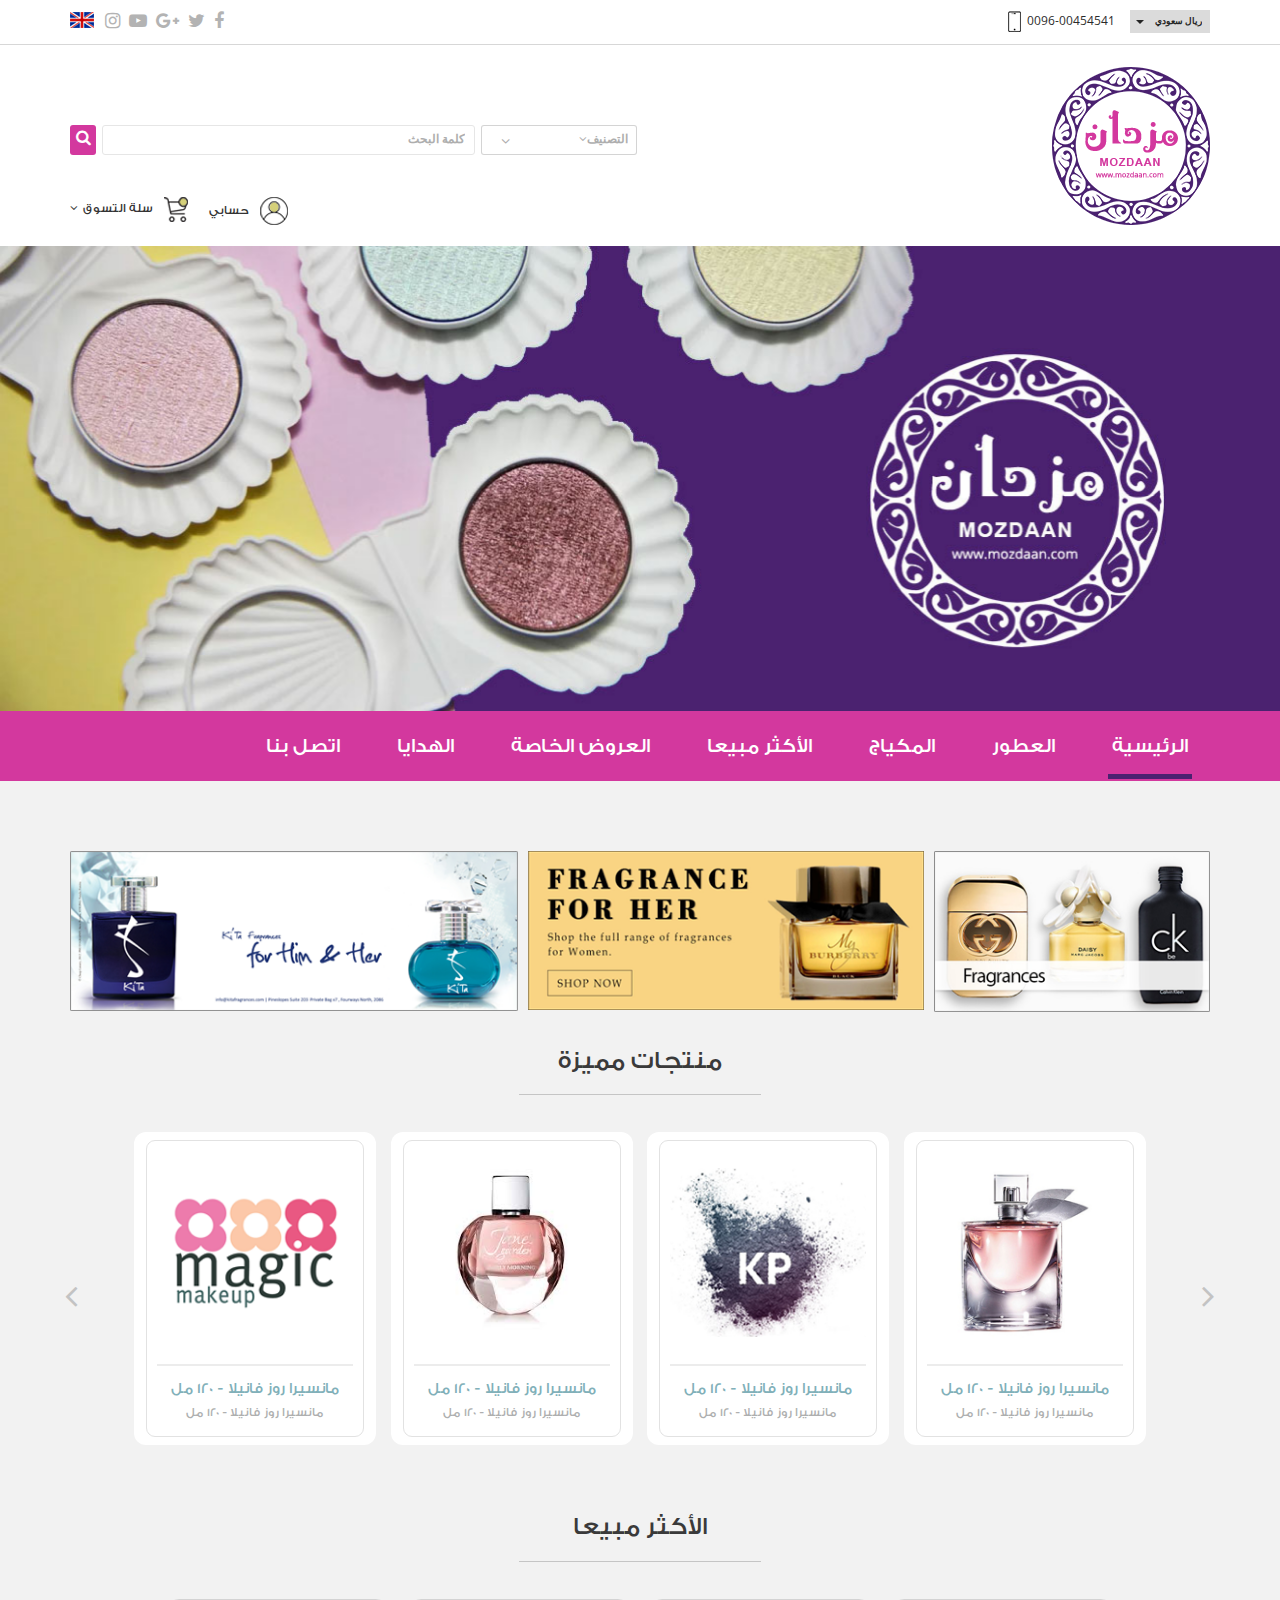
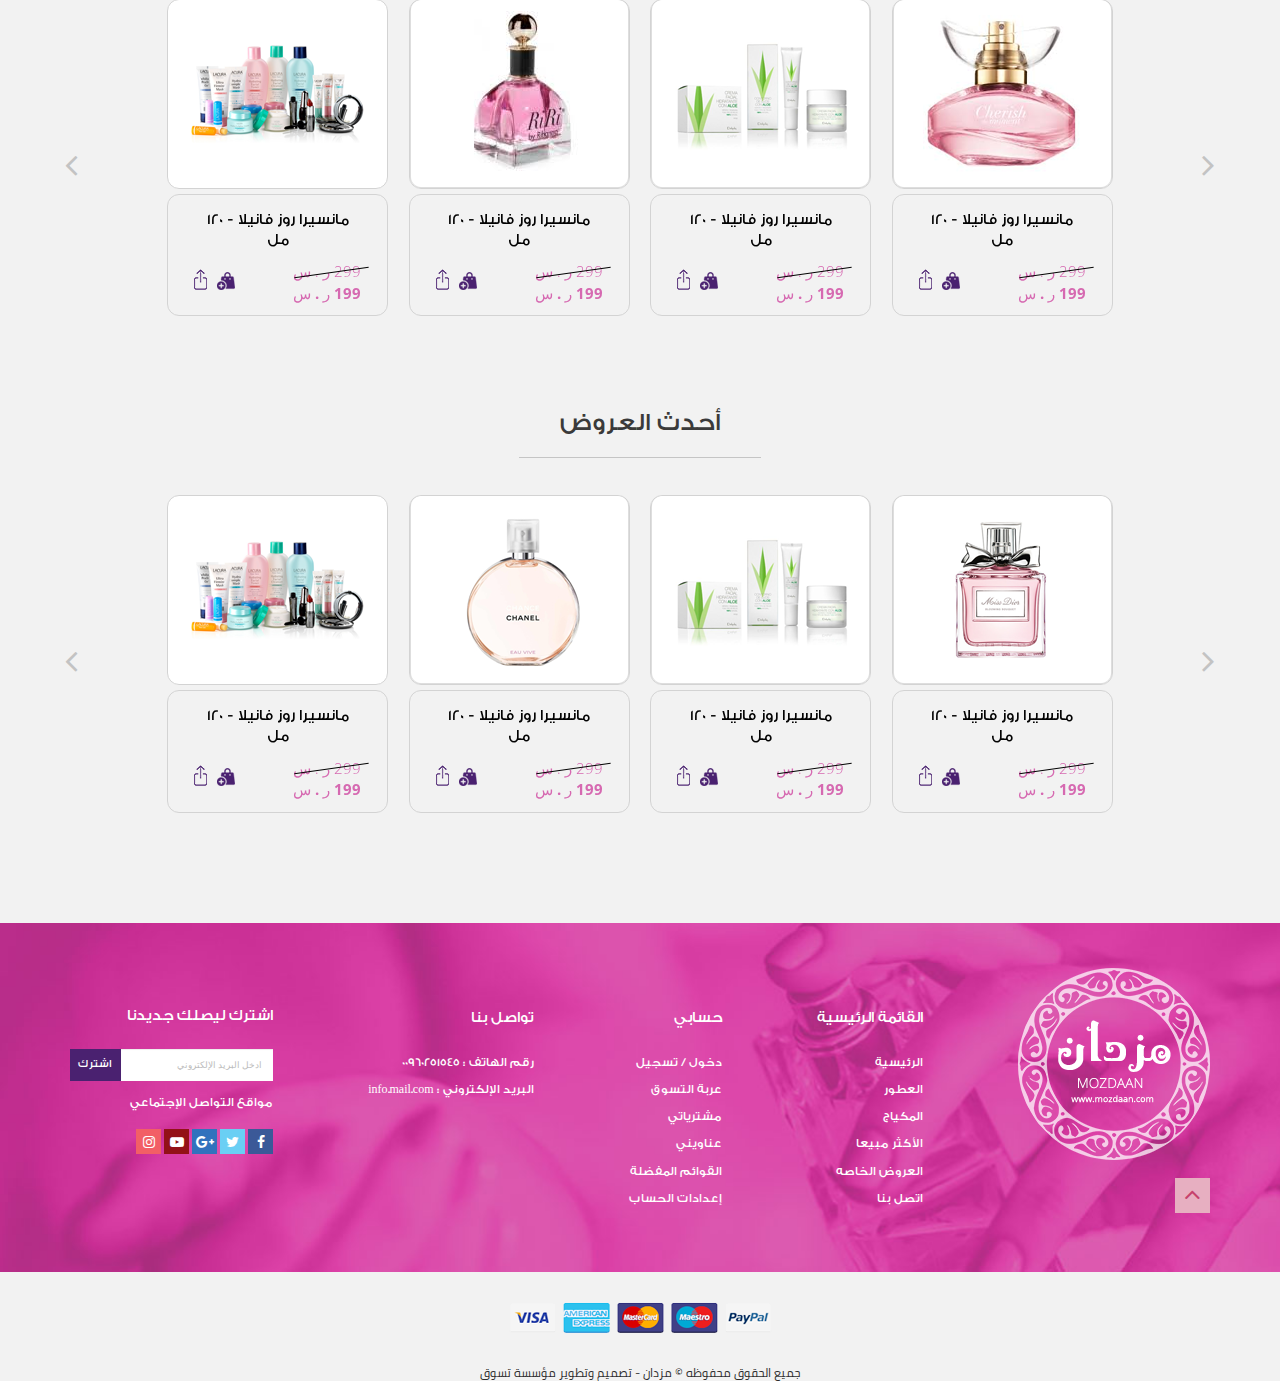
<file: index.html>
<!DOCTYPE html>
<html lang="en">
    <head>
        <meta charset="utf-8">
        <!-- for internet explorere -->
        <meta http-equiv="X-UA-Compatible" content="IE=edge">
        <!--(the most important line) for mobile first -->
        <meta name="viewport" content="width=device-width, initial-scale=1">
    <!-- The above 3 meta tags *must* come first in the head; any other head content must come *after* these tags -->
        <link rel="icon" type="image/png" href="images/favicon.png">
        <title>mozdaan</title>
        <link rel="stylesheet" href="css/bootstrap.css">
        <link rel="stylesheet" href="css/bootstrap-rtl.css">
        <link rel="stylesheet" href="css/bootstrap-select.min.css">
        <link rel="stylesheet" href="css/owl.carousel.min.css">
        <link rel="stylesheet" href="css/font-awesome.min.css">
        <link rel="stylesheet" href="css/style.css">
        <link rel="stylesheet" href="css/style-ar.css">
    <!-- HTML5 shim and Respond.js for IE8 support of HTML5 elements and media queries -->
    <!-- WARNING: Respond.js doesn't work if you view the page via file:// -->
    <!--[if lt IE 9]>-->
      <script src="js/html5shiv.min.js"></script>
      <script src="js/respond.min.js"></script>

    </head>
    <body>
    
    
    <header id="header">
        <div class="top_nav">
            <div class="container">
                <div class="top_bar">
                   <div class="coin_contact">
                        <div class="coins">
                            <select class="selectpicker">
                                 <option selected>ريال سعودي</option>
                                  <option>الدولار</option>
                            </select>
                        </div>
                        <div class="contact">
                            <img src="images/phone_icon.png" alt="phone_icon">0096-00454541
                        </div>
                    </div>
                    <div class="social_lang">
                       <div class="social">
                            <a href="#"><i class="fa fa-facebook" aria-hidden="true"></i></a>
                            <a href="#"><i class="fa fa-twitter" aria-hidden="true"></i></a>
                            <a href="#"><i class="fa fa-google-plus" aria-hidden="true"></i></a>
                            <a href="#"><i class="fa fa-youtube-play" aria-hidden="true"></i></a>
                            <a href="#"><i class="fa fa-instagram" aria-hidden="true"></i></a>
                        </div>
                        <div class="lang">
                            <a class="en" href="index-en.html" data-toggle="tooltip" data-placement="bottom" title="English" ><img src="images/lang-en.png"></a>
                        </div>
                    </div> 
                </div>
            </div>
        </div>
        
        <div class="down_nav">
            <div class="container custom">
                <div class="down_bar">
                    <div class="logo">
                        <a href="#"><img class="img-responsive" src="images/logo.png" alt="logo"></a>
                    </div>
                    <div class="mobile_nav">
                        <div id="mySidenav" class="sidenav">
                            <span href="javascript:void(0)" class="closebtn" onclick="closeNav()">&times;</span>
                            <ul class="list-unstyled">
                                <li><a class="direct" href="#">الرئيسية</a></li>
                                <li><a class="direct" href="#">العطور</a></li>
                                <li><a class="direct" href="#">المكياج</a></li>
                                <li><a class="direct" href="#">الأكثر مبيعا</a></li>
                                <li><a class="direct" href="#">العروض الخاصة</a></li>
                                <li><a class="direct" href="#">الهدايا</a></li>
                                <li><a class="direct" href="#">اتصل بنا</a></li>
                            </ul>
                        </div>
                        <div class="mob_bar">
                            <button class="list" onclick="openNav()">
                                <i class="fa fa-bars"></i><span>القائمة الرئيسية</span> 
                            </button>
                        </div>
                    </div>
                    <div class="search_recomend">
                        <div class="searchbar">
                            <div class="categories">
                                <select class="selectpicker">
                                    <option selected disabled>التصنيف<i class="fa fa-angle-down" aria-hidden="true"></i></option>
                                   <option>قسم 1</option>
                                   <option>قسم 2</option>
                                   <option>قسم 3</option>
                                </select>
                            </div>
                            <div class="searchbox">
                              <input class="searchinput" id="search" placeholder="كلمة البحث" type="search">
                                <button class="search_icon"type="submit"><i class="fa fa-search" aria-hidden="true"></i></button>
                            </div>
                        </div>
                        <div class="recomend">
                            <div class="my_account">
                              <button class="dropdown-toggle" type="button" id="dropdownMenu1" data-toggle="dropdown" aria-haspopup="true" aria-expanded="true">
                               <img src="images/user.png" alt="user">
                                حسابي
                              </button>
                              <ul class="dropdown-menu" aria-labelledby="dropdownMenu1">
                                <li><a href="#">تسجيل الدخول</a></li>
                                <li><a href="#">تسجيل الخروج</a></li>
                              </ul>
                            </div>
                            <div class="cart">
                                 <button class="shopping">
                                     <img src="images/cart.png" alt="cart"> سلة التسوق<i class="fa fa-angle-down" aria-hidden="true"></i>
                                </button>
                            </div>
                        </div>
                    </div>
                </div>
            </div>
        </div>
    </header>
    
   
  <!--slider-->
    <div class="slider">
        <div class="mainslider owl-carousel">
              <div class="slideitem"> <img class="img-responsive" src="images/slider.jpg"></div>
              <div class="slideitem"><img class="img-responsive" src="images/slider.jpg"> </div>
              <div class="slideitem"><img class="img-responsive" src="images/slider.jpg">  </div>
              <div class="slideitem"><img class="img-responsive" src="images/slider.jpg">  </div>
        </div>
    </div>
    <!--end slider-->
    
    <div class="main">
		<div class="container">
			<div class="navigation_bar">
				<ul class="list-unstyled list-inline">
					<li><a href="#" class="active">الرئيسية</a></li>
					<li><a href="#">العطور</a></li>
					<li><a href="#">المكياج</a></li>
					<li><a href="#">الأكثر مبيعا</a></li>
					<li><a href="#">العروض الخاصة</a></li>
					<li><a href="#">الهدايا</a></li>
					<li><a href="#">اتصل بنا</a></li>
				</ul>
			</div>
		</div>
	</div>
	
	
	
	<div class="banners">
		<div class="container">
			<div class="bans">
				<div class="banner">
					<a href="#">
						<img src="images/banner.png" alt="banner" class="img-responsive">
					</a>
				</div>
				<div class="banner">
					<a href="#">
						<img src="images/banner-1.png" alt="banner" class="img-responsive">
					</a>
				</div>
				<div class="banner">
					<a href="#">
						<img src="images/banner-2.png" alt="banner" class="img-responsive">
					</a>
				</div>
			</div>
		</div>
	</div>
	
	
	
	<div class="special">
        <div class="container">
            <div class="heading">
                <h3>منتجات مميزة</h3>
            </div>
            <div class="owl-carousel pro_slider owl-theme">
                <div class="item pros">
                    <div class="pro">
						<div class="photo">
							<img src="images/pro-1.png" alt="product">
						</div>
						<h4 class="name"><a href="#">مانسيرا روز فانيلا - 120 مل</a></h4>
						<h6 class="info">مانسيرا روز فانيلا - 120 مل</h6>
                    </div>
                </div>
                
                <div class="item pros">
                    <div class="pro">
						<div class="photo">
							<img src="images/pro-2.png" alt="product">
						</div>
						<h4 class="name"><a href="#">مانسيرا روز فانيلا - 120 مل</a></h4>
						<h6 class="info">مانسيرا روز فانيلا - 120 مل</h6>
                    </div>
                </div>
                
                <div class="item pros">
                    <div class="pro">
						<div class="photo">
							<img src="images/pro-3.png" alt="product">
						</div>
						<h4 class="name"><a href="#">مانسيرا روز فانيلا - 120 مل</a></h4>
						<h6 class="info">مانسيرا روز فانيلا - 120 مل</h6>
                    </div>
                </div>
                
                <div class="item pros">
                    <div class="pro">
						<div class="photo">
							<img src="images/pro-4.png" alt="product">
						</div>
						<h4 class="name"><a href="#">مانسيرا روز فانيلا - 120 مل</a></h4>
						<h6 class="info">مانسيرا روز فانيلا - 120 مل</h6>
                    </div>
                </div>
                
                <div class="item pros">
                    <div class="pro">
						<div class="photo">
							<img src="images/pro-2.png" alt="product">
						</div>
						<h4 class="name"><a href="#">مانسيرا روز فانيلا - 120 مل</a></h4>
						<h6 class="info">مانسيرا روز فانيلا - 120 مل</h6>
                    </div>
                </div>
                
                <div class="item pros">
                    <div class="pro">
						<div class="photo">
							<img src="images/pro-3.png" alt="product">
						</div>
						<h4 class="name"><a href="#">مانسيرا روز فانيلا - 120 مل</a></h4>
						<h6 class="info">مانسيرا روز فانيلا - 120 مل</h6>
                    </div>
                </div>
                
                <div class="item pros">
                    <div class="pro">
						<div class="photo">
							<img src="images/pro-2.png" alt="product">
						</div>
						<h4 class="name"><a href="#">مانسيرا روز فانيلا - 120 مل</a></h4>
						<h6 class="info">مانسيرا روز فانيلا - 120 مل</h6>
                    </div>
                </div>
                
                <div class="item pros">
                    <div class="pro">
						<div class="photo">
							<img src="images/pro-4.png" alt="product">
						</div>
						<h4 class="name"><a href="#">مانسيرا روز فانيلا - 120 مل</a></h4>
						<h6 class="info">مانسيرا روز فانيلا - 120 مل</h6>
                    </div>
                </div>
            </div>
        </div>
    </div>
    
    
    
    <div class="products">
        <div class="container">
            <div class="heading">
                <h3>الأكثر مبيعا</h3>
            </div>
            <div class="owl-carousel pro_slider owl-theme">
                <div class="item pro">
                    <div class="photo">
                        <img src="images/pro-5.png" alt="product">
                    </div>
                    <div class="info">
                        <h4 class="name"><a href="#">مانسيرا روز فانيلا - 120 مل</a></h4>
                  		<div class="detail">
                  			<div class="price">
                  				<h5 class="past">299 ر . س</h5>
                  				<h5 class="current">199 ر . س</h5>
                  			</div>
                  			<div class="action">
                  				<button class="add"><img src="images/add.png" alt="shopping"></button>
                  				<button class="share"><img src="images/share.png" alt="shopping"></button>
                  			</div>
                  		</div>
                    </div>
                </div>
                
                <div class="item pro">
                    <div class="photo">
                        <img src="images/pro-6.png" alt="product">
                    </div>
                    <div class="info">
                        <h4 class="name"><a href="#">مانسيرا روز فانيلا - 120 مل</a></h4>
                  		<div class="detail">
                  			<div class="price">
                  				<h5 class="past">299 ر . س</h5>
                  				<h5 class="current">199 ر . س</h5>
                  			</div>
                  			<div class="action">
                  				<button class="add"><img src="images/add.png" alt="shopping"></button>
                  				<button class="share"><img src="images/share.png" alt="shopping"></button>
                  			</div>
                  		</div>
                    </div>
                </div>
                
                <div class="item pro">
                    <div class="photo">
                        <img src="images/pro-7.png" alt="product">
                    </div>
                    <div class="info">
                        <h4 class="name"><a href="#">مانسيرا روز فانيلا - 120 مل</a></h4>
                  		<div class="detail">
                  			<div class="price">
                  				<h5 class="past">299 ر . س</h5>
                  				<h5 class="current">199 ر . س</h5>
                  			</div>
                  			<div class="action">
                  				<button class="add"><img src="images/add.png" alt="shopping"></button>
                  				<button class="share"><img src="images/share.png" alt="shopping"></button>
                  			</div>
                  		</div>
                    </div>
                </div>
                
                <div class="item pro">
                    <div class="photo">
                        <img src="images/pro-8.png" alt="product">
                    </div>
                    <div class="info">
                        <h4 class="name"><a href="#">مانسيرا روز فانيلا - 120 مل</a></h4>
                  		<div class="detail">
                  			<div class="price">
                  				<h5 class="past">299 ر . س</h5>
                  				<h5 class="current">199 ر . س</h5>
                  			</div>
                  			<div class="action">
                  				<button class="add"><img src="images/add.png" alt="shopping"></button>
                  				<button class="share"><img src="images/share.png" alt="shopping"></button>
                  			</div>
                  		</div>
                    </div>
                </div>
                
                <div class="item pro">
                    <div class="photo">
                        <img src="images/pro-5.png" alt="product">
                    </div>
                    <div class="info">
                        <h4 class="name"><a href="#">مانسيرا روز فانيلا - 120 مل</a></h4>
                  		<div class="detail">
                  			<div class="price">
                  				<h5 class="past">299 ر . س</h5>
                  				<h5 class="current">199 ر . س</h5>
                  			</div>
                  			<div class="action">
                  				<button class="add"><img src="images/add.png" alt="shopping"></button>
                  				<button class="share"><img src="images/share.png" alt="shopping"></button>
                  			</div>
                  		</div>
                    </div>
                </div>
                
                <div class="item pro">
                    <div class="photo">
                        <img src="images/pro-6.png" alt="product">
                    </div>
                    <div class="info">
                        <h4 class="name"><a href="#">مانسيرا روز فانيلا - 120 مل</a></h4>
                  		<div class="detail">
                  			<div class="price">
                  				<h5 class="past">299 ر . س</h5>
                  				<h5 class="current">199 ر . س</h5>
                  			</div>
                  			<div class="action">
                  				<button class="add"><img src="images/add.png" alt="shopping"></button>
                  				<button class="share"><img src="images/share.png" alt="shopping"></button>
                  			</div>
                  		</div>
                    </div>
                </div>
                
                <div class="item pro">
                    <div class="photo">
                        <img src="images/pro-7.png" alt="product">
                    </div>
                    <div class="info">
                        <h4 class="name"><a href="#">مانسيرا روز فانيلا - 120 مل</a></h4>
                  		<div class="detail">
                  			<div class="price">
                  				<h5 class="past">299 ر . س</h5>
                  				<h5 class="current">199 ر . س</h5>
                  			</div>
                  			<div class="action">
                  				<button class="add"><img src="images/add.png" alt="shopping"></button>
                  				<button class="share"><img src="images/share.png" alt="shopping"></button>
                  			</div>
                  		</div>
                    </div>
                </div>
                
                <div class="item pro">
                    <div class="photo">
                        <img src="images/pro-8.png" alt="product">
                    </div>
                    <div class="info">
                        <h4 class="name"><a href="#">مانسيرا روز فانيلا - 120 مل</a></h4>
                  		<div class="detail">
                  			<div class="price">
                  				<h5 class="past">299 ر . س</h5>
                  				<h5 class="current">199 ر . س</h5>
                  			</div>
                  			<div class="action">
                  				<button class="add"><img src="images/add.png" alt="shopping"></button>
                  				<button class="share"><img src="images/share.png" alt="shopping"></button>
                  			</div>
                  		</div>
                    </div>
                </div>
            </div>
        </div>
    </div>
       
       <div class="products recent">
        <div class="container">
            <div class="heading">
                <h3>أحدث العروض</h3>
            </div>
            <div class="owl-carousel pro_slider owl-theme">
                <div class="item pro">
                    <div class="photo">
                        <img src="images/pro-9.png" alt="product">
                    </div>
                    <div class="info">
                        <h4 class="name"><a href="#">مانسيرا روز فانيلا - 120 مل</a></h4>
                  		<div class="detail">
                  			<div class="price">
                  				<h5 class="past">299 ر . س</h5>
                  				<h5 class="current">199 ر . س</h5>
                  			</div>
                  			<div class="action">
                  				<button class="add"><img src="images/add.png" alt="shopping"></button>
                  				<button class="share"><img src="images/share.png" alt="shopping"></button>
                  			</div>
                  		</div>
                    </div>
                </div>
                
                <div class="item pro">
                    <div class="photo">
                        <img src="images/pro-10.png" alt="product">
                    </div>
                    <div class="info">
                        <h4 class="name"><a href="#">مانسيرا روز فانيلا - 120 مل</a></h4>
                  		<div class="detail">
                  			<div class="price">
                  				<h5 class="past">299 ر . س</h5>
                  				<h5 class="current">199 ر . س</h5>
                  			</div>
                  			<div class="action">
                  				<button class="add"><img src="images/add.png" alt="shopping"></button>
                  				<button class="share"><img src="images/share.png" alt="shopping"></button>
                  			</div>
                  		</div>
                    </div>
                </div>
                
                <div class="item pro">
                    <div class="photo">
                        <img src="images/pro-11.png" alt="product">
                    </div>
                    <div class="info">
                        <h4 class="name"><a href="#">مانسيرا روز فانيلا - 120 مل</a></h4>
                  		<div class="detail">
                  			<div class="price">
                  				<h5 class="past">299 ر . س</h5>
                  				<h5 class="current">199 ر . س</h5>
                  			</div>
                  			<div class="action">
                  				<button class="add"><img src="images/add.png" alt="shopping"></button>
                  				<button class="share"><img src="images/share.png" alt="shopping"></button>
                  			</div>
                  		</div>
                    </div>
                </div>
                
                <div class="item pro">
                    <div class="photo">
                        <img src="images/pro-12.png" alt="product">
                    </div>
                    <div class="info">
                        <h4 class="name"><a href="#">مانسيرا روز فانيلا - 120 مل</a></h4>
                  		<div class="detail">
                  			<div class="price">
                  				<h5 class="past">299 ر . س</h5>
                  				<h5 class="current">199 ر . س</h5>
                  			</div>
                  			<div class="action">
                  				<button class="add"><img src="images/add.png" alt="shopping"></button>
                  				<button class="share"><img src="images/share.png" alt="shopping"></button>
                  			</div>
                  		</div>
                    </div>
                </div>
                
                <div class="item pro">
                    <div class="photo">
                        <img src="images/pro-9.png" alt="product">
                    </div>
                    <div class="info">
                        <h4 class="name"><a href="#">مانسيرا روز فانيلا - 120 مل</a></h4>
                  		<div class="detail">
                  			<div class="price">
                  				<h5 class="past">299 ر . س</h5>
                  				<h5 class="current">199 ر . س</h5>
                  			</div>
                  			<div class="action">
                  				<button class="add"><img src="images/add.png" alt="shopping"></button>
                  				<button class="share"><img src="images/share.png" alt="shopping"></button>
                  			</div>
                  		</div>
                    </div>
                </div>
                
                <div class="item pro">
                    <div class="photo">
                        <img src="images/pro-10.png" alt="product">
                    </div>
                    <div class="info">
                        <h4 class="name"><a href="#">مانسيرا روز فانيلا - 120 مل</a></h4>
                  		<div class="detail">
                  			<div class="price">
                  				<h5 class="past">299 ر . س</h5>
                  				<h5 class="current">199 ر . س</h5>
                  			</div>
                  			<div class="action">
                  				<button class="add"><img src="images/add.png" alt="shopping"></button>
                  				<button class="share"><img src="images/share.png" alt="shopping"></button>
                  			</div>
                  		</div>
                    </div>
                </div>
                
                <div class="item pro">
                    <div class="photo">
                        <img src="images/pro-11.png" alt="product">
                    </div>
                    <div class="info">
                        <h4 class="name"><a href="#">مانسيرا روز فانيلا - 120 مل</a></h4>
                  		<div class="detail">
                  			<div class="price">
                  				<h5 class="past">299 ر . س</h5>
                  				<h5 class="current">199 ر . س</h5>
                  			</div>
                  			<div class="action">
                  				<button class="add"><img src="images/add.png" alt="shopping"></button>
                  				<button class="share"><img src="images/share.png" alt="shopping"></button>
                  			</div>
                  		</div>
                    </div>
                </div>
                
                <div class="item pro">
                    <div class="photo">
                        <img src="images/pro-12.png" alt="product">
                    </div>
                    <div class="info">
                        <h4 class="name"><a href="#">مانسيرا روز فانيلا - 120 مل</a></h4>
                  		<div class="detail">
                  			<div class="price">
                  				<h5 class="past">299 ر . س</h5>
                  				<h5 class="current">199 ر . س</h5>
                  			</div>
                  			<div class="action">
                  				<button class="add"><img src="images/add.png" alt="shopping"></button>
                  				<button class="share"><img src="images/share.png" alt="shopping"></button>
                  			</div>
                  		</div>
                    </div>
                </div>
            </div>
        </div>
    </div>
      
      
      <footer>
      	<div class="footer_nav">
			<div class="container">
				<div class="footer_links">
					<div class="logo_up">
						<div class="logo">
							<a href="#">
								<img class="img-responsive" src="images/footer-logo.png" alt="logo">
							</a>
						</div>
						<a class="up" href="#header"><i class="fa fa-angle-up" aria-hidden="true"></i></a>
					</div>
					<ul class="list-unstyled">
						<li class="title">القائمة الرئيسية</li>
						<li><a href="#">الرئيسية</a></li>
						<li><a href="#">العطور</a></li>
						<li><a href="#">المكياج</a></li>
						<li><a href="#">الأكثر مبيعا</a></li>
						<li><a href="#">العروض الخاصه</a></li>
						<li><a href="#">اتصل بنا</a></li>
					</ul>

					<ul class="list-unstyled">
						<li class="title">حسابي</li>
						<li><a href="#">دخول / تسجيل</a></li>
						<li><a href="#">عربة التسوق</a></li>
						<li><a href="#">مشترياتي</a></li>
						<li><a href="#">عناويني</a></li>
						<li><a href="#">القوائم المفضلة</a></li>
						<li><a href="#">إعدادات الحساب</a></li>
					</ul>


					<ul class="list-unstyled">
						<li class="title">تواصل بنا</li>
						<li>رقم الهاتف : 00960251545</li>
						<li>البريد الإلكتروني : info.mail.com</li>
					</ul>

					<div class="join">
						<h3 class="title">اشترك ليصلك جديدنا</h3>
						<div class="form-group">
							<input type="email" class="form-control" id="exampleInputEmail1" placeholder="ادخل البريد الإلكتروني">
							 <button class="check">اشترك</button>
						</div>
						<div class="social">
							<h4>مواقع التواصل الإجتماعي</h4>
							<a href="#" class="face">
								<i class="fa fa-facebook" aria-hidden="true"></i>
							</a>
							<a href="#" class="twt">
								<i class="fa fa-twitter" aria-hidden="true"></i>
							</a>
							<a href="#" class="gog">
								<i class="fa fa-google-plus" aria-hidden="true"></i>
							</a>
							<a href="#" class="you">
								<i class="fa fa-youtube-play" aria-hidden="true"></i>
							</a>
							<a href="#" class="inst">
								<i class="fa fa-instagram" aria-hidden="true"></i>
							</a>
						</div>
					</div>
				</div>
			</div>
      	</div>
      	<div class="pay_copy">
      		<div class="container">
      			<div class="payment">
      				<a href="#"><img src="images/payment.png" alt="payment" class="img-responsive"></a>
      			</div>
      			<div class="copyright">
					جميع الحقوق محفوظه &copy; مزدان  - تصميم وتطوير<a href="#"> مؤسسة تسوق </a> 
				</div>
      		</div>
      	</div>
      </footer>
       
       
        <script src="js/jquery-1.12.0.min.js"></script>
        <script src="js/bootstrap.min.js"></script>
        <script src="js/owl.carousel.min.js"></script>
        <script src="js/bootstrap-select.min.js"></script>
        <script src="js/plug.js"></script>
    </body>
</html>
</file>
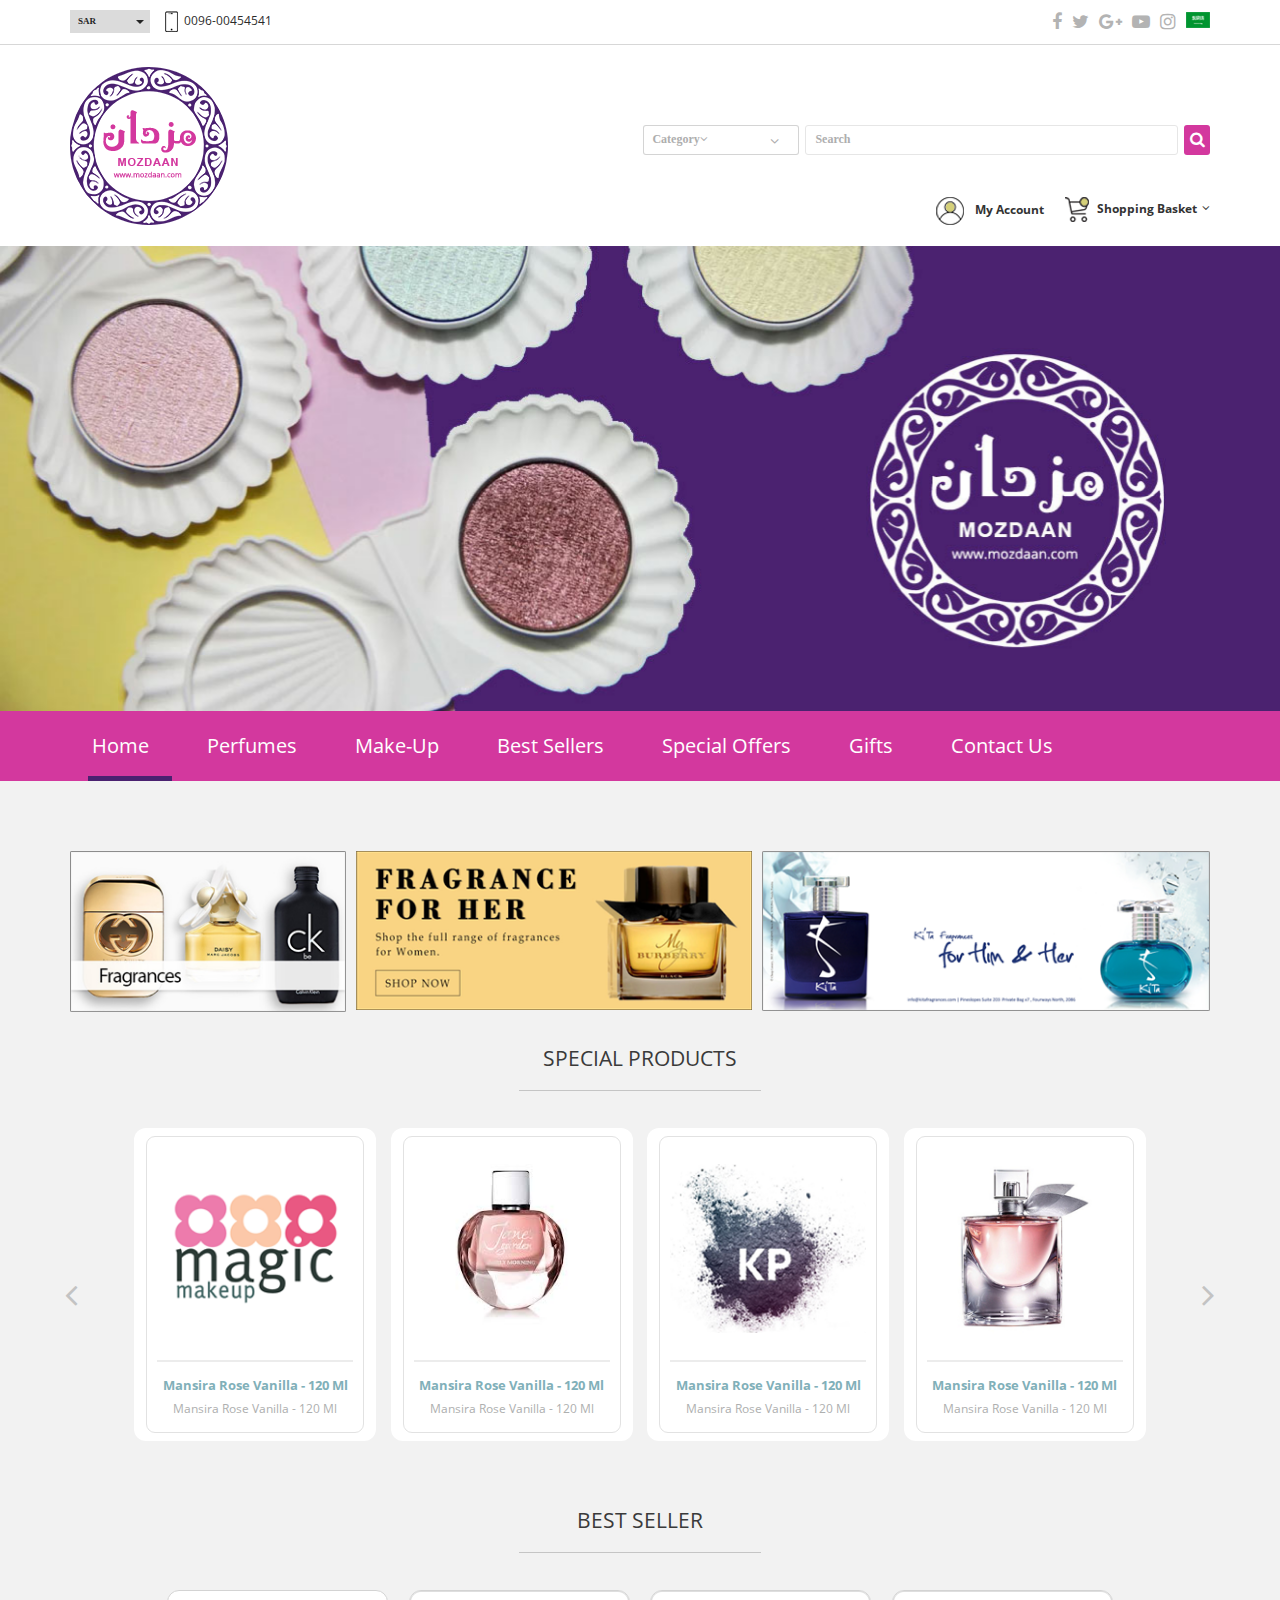
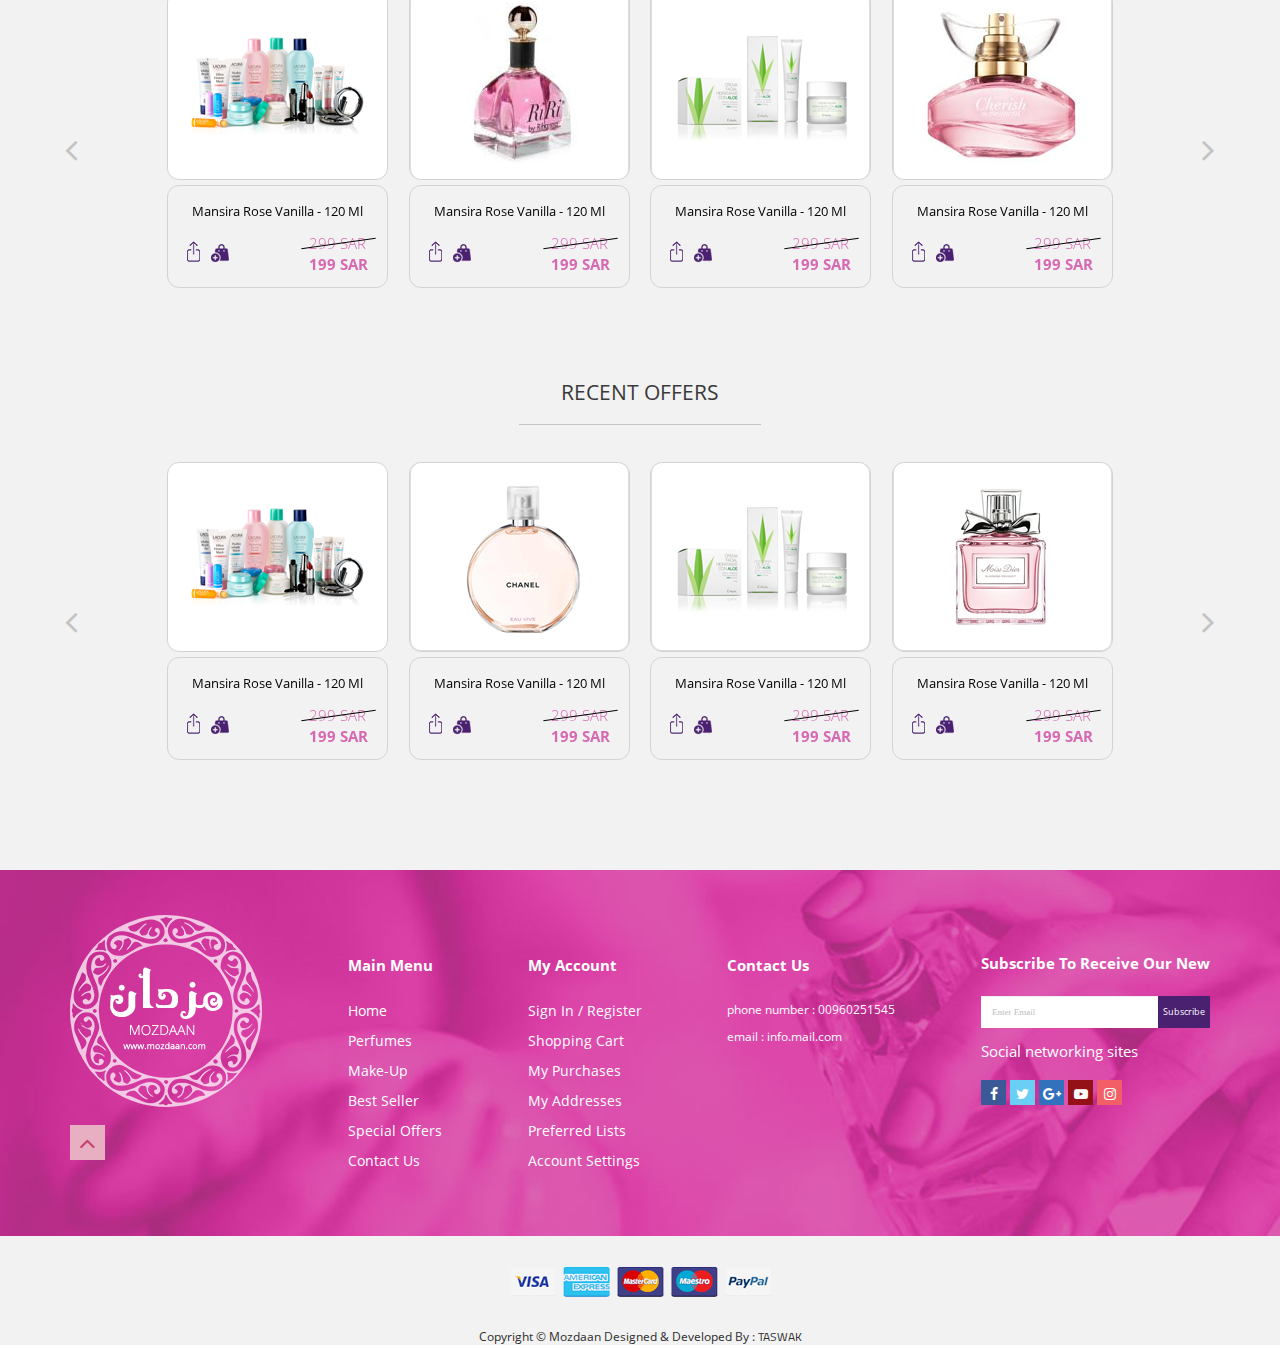
<file: index-en.html>
<!DOCTYPE html>
<html lang="en">
    <head>
        <meta charset="utf-8">
        <!-- for internet explorere -->
        <meta http-equiv="X-UA-Compatible" content="IE=edge">
        <!--(the most important line) for mobile first -->
        <meta name="viewport" content="width=device-width, initial-scale=1">
    <!-- The above 3 meta tags *must* come first in the head; any other head content must come *after* these tags -->
        <link rel="icon" type="image/png" href="images/favicon.png">
        <title>mozdaan</title>
        <link rel="stylesheet" href="css/bootstrap.css">
        <link rel="stylesheet" href="css/bootstrap-select.min.css">
        <link rel="stylesheet" href="css/owl.carousel.min.css">
        <link rel="stylesheet" href="css/font-awesome.min.css">
        <link rel="stylesheet" href="css/style.css">
        <link rel="stylesheet" href="css/style-en.css">
    <!-- HTML5 shim and Respond.js for IE8 support of HTML5 elements and media queries -->
    <!-- WARNING: Respond.js doesn't work if you view the page via file:// -->
    <!--[if lt IE 9]>-->
      <script src="js/html5shiv.min.js"></script>
      <script src="js/respond.min.js"></script>

    </head>
    <body>
    
    
    <header id="header">
        <div class="top_nav">
            <div class="container">
                <div class="top_bar">
                   <div class="coin_contact">
                        <div class="coins">
                            <select class="selectpicker">
                                 <option selected>SAR</option>
                                  <option>Dollar</option>
                            </select>
                        </div>
                        <div class="contact">
                            <img src="images/phone_icon.png" alt="phone_icon">0096-00454541
                        </div>
                    </div>
                    <div class="social_lang">
                       <div class="social">
                            <a href="#"><i class="fa fa-facebook" aria-hidden="true"></i></a>
                            <a href="#"><i class="fa fa-twitter" aria-hidden="true"></i></a>
                            <a href="#"><i class="fa fa-google-plus" aria-hidden="true"></i></a>
                            <a href="#"><i class="fa fa-youtube-play" aria-hidden="true"></i></a>
                            <a href="#"><i class="fa fa-instagram" aria-hidden="true"></i></a>
                        </div>
                        <div class="lang">
                            <a class="ar" href="index.html" data-toggle="tooltip" data-placement="bottom" title="عربي"><img src="images/lang-ar.png"></a>
                        </div>
                    </div> 
                </div>
            </div>
        </div>
        
        <div class="down_nav">
            <div class="container custom">
                <div class="down_bar">
                    <div class="logo">
                        <a href="#"><img class="img-responsive" src="images/logo.png" alt="logo"></a>
                    </div>
                    <div class="mobile_nav">
                        <div id="mySidenav" class="sidenav">
                            <span href="javascript:void(0)" class="closebtn" onclick="closeNav()">&times;</span>
                            <ul class="list-unstyled">
                                <li><a class="direct" href="#">home</a></li>
                                <li><a class="direct" href="#">Perfumes</a></li>
                                <li><a class="direct" href="#">Make-up</a></li>
                                <li><a class="direct" href="#">Best Sellers</a></li>
                                <li><a class="direct" href="#">special offers</a></li>
                                <li><a class="direct" href="#">gifts</a></li>
                                <li><a class="direct" href="#">contact us</a></li>
                            </ul>
                        </div>
                        <div class="mob_bar">
                            <button class="list" onclick="openNav()">
                                <i class="fa fa-bars"></i><span>main menu</span> 
                            </button>
                        </div>
                    </div>
                    <div class="search_recomend">
                        <div class="searchbar">
                            <div class="categories">
                                <select class="selectpicker">
                                    <option selected disabled>Category<i class="fa fa-angle-down" aria-hidden="true"></i></option>
                                   <option>Category 1</option>
                                   <option>Category 2</option>
                                   <option>Category 3</option>
                                </select>
                            </div>
                            <div class="searchbox">
                              <input class="searchinput" id="search" placeholder="search" type="search">
                                <button class="search_icon"type="submit"><i class="fa fa-search" aria-hidden="true"></i></button>
                            </div>
                        </div>
                        <div class="recomend">
                            <div class="my_account">
                              <button class="dropdown-toggle" type="button" id="dropdownMenu1" data-toggle="dropdown" aria-haspopup="true" aria-expanded="true">
                               <img src="images/user.png" alt="user">
                                my account
                              </button>
                              <ul class="dropdown-menu" aria-labelledby="dropdownMenu1">
                                <li><a href="#">log in</a></li>
                                <li><a href="#">log out</a></li>
                              </ul>
                            </div>
                            <div class="cart">
                                 <button class="shopping">
                                     <img src="images/cart.png" alt="cart">shopping basket<i class="fa fa-angle-down" aria-hidden="true"></i>
                                </button>
                            </div>
                        </div>
                    </div>
                </div>
            </div>
        </div>
    </header>
    
   
  <!--slider-->
    <div class="slider">
        <div class="mainslider owl-carousel">
              <div class="slideitem"> <img class="img-responsive" src="images/slider.jpg"></div>
              <div class="slideitem"><img class="img-responsive" src="images/slider.jpg"> </div>
              <div class="slideitem"><img class="img-responsive" src="images/slider.jpg">  </div>
              <div class="slideitem"><img class="img-responsive" src="images/slider.jpg">  </div>
        </div>
    </div>
    <!--end slider-->
    
    <div class="main">
		<div class="container">
			<div class="navigation_bar">
				<ul class="list-unstyled list-inline">
					<li><a href="#" class="active">home</a></li>
					<li><a href="#">perfumes</a></li>
					<li><a href="#">make-up</a></li>
					<li><a href="#">Best Sellers</a></li>
					<li><a href="#">special offers</a></li>
					<li><a href="#">gifts</a></li>
					<li><a href="#">contact us</a></li>
				</ul>
			</div>
		</div>
	</div>
	
	
	
	<div class="banners">
		<div class="container">
			<div class="bans">
				<div class="banner">
					<a href="#">
						<img src="images/banner.png" alt="banner" class="img-responsive">
					</a>
				</div>
				<div class="banner">
					<a href="#">
						<img src="images/banner-1.png" alt="banner" class="img-responsive">
					</a>
				</div>
				<div class="banner">
					<a href="#">
						<img src="images/banner-2.png" alt="banner" class="img-responsive">
					</a>
				</div>
			</div>
		</div>
	</div>
	
	
	
	<div class="special">
        <div class="container">
            <div class="heading">
                <h3>special products</h3>
            </div>
            <div class="owl-carousel pro_slider owl-theme">
                <div class="item pros">
                    <div class="pro">
						<div class="photo">
							<img src="images/pro-1.png" alt="product">
						</div>
						<h4 class="name"><a href="#">Mansira Rose Vanilla - 120 ml</a></h4>
						<h6 class="info">Mansira Rose Vanilla - 120 ml</h6>
                    </div>
                </div>
                
                <div class="item pros">
                    <div class="pro">
						<div class="photo">
							<img src="images/pro-2.png" alt="product">
						</div>
						<h4 class="name"><a href="#">Mansira Rose Vanilla - 120 ml</a></h4>
						<h6 class="info">Mansira Rose Vanilla - 120 ml</h6>
                    </div>
                </div>
                
                <div class="item pros">
                    <div class="pro">
						<div class="photo">
							<img src="images/pro-3.png" alt="product">
						</div>
						<h4 class="name"><a href="#">Mansira Rose Vanilla - 120 ml</a></h4>
						<h6 class="info">Mansira Rose Vanilla - 120 ml</h6>
                    </div>
                </div>
                
                <div class="item pros">
                    <div class="pro">
						<div class="photo">
							<img src="images/pro-4.png" alt="product">
						</div>
						<h4 class="name"><a href="#">Mansira Rose Vanilla - 120 ml</a></h4>
						<h6 class="info">Mansira Rose Vanilla - 120 ml</h6>
                    </div>
                </div>
                
                <div class="item pros">
                    <div class="pro">
						<div class="photo">
							<img src="images/pro-2.png" alt="product">
						</div>
						<h4 class="name"><a href="#">Mansira Rose Vanilla - 120 ml</a></h4>
						<h6 class="info">Mansira Rose Vanilla - 120 ml</h6>
                    </div>
                </div>
                
                <div class="item pros">
                    <div class="pro">
						<div class="photo">
							<img src="images/pro-3.png" alt="product">
						</div>
						<h4 class="name"><a href="#">Mansira Rose Vanilla - 120 ml</a></h4>
						<h6 class="info">Mansira Rose Vanilla - 120 ml</h6>
                    </div>
                </div>
                
                <div class="item pros">
                    <div class="pro">
						<div class="photo">
							<img src="images/pro-2.png" alt="product">
						</div>
						<h4 class="name"><a href="#">Mansira Rose Vanilla - 120 ml</a></h4>
						<h6 class="info">Mansira Rose Vanilla - 120 ml</h6>
                    </div>
                </div>
                
                <div class="item pros">
                    <div class="pro">
						<div class="photo">
							<img src="images/pro-4.png" alt="product">
						</div>
						<h4 class="name"><a href="#">Mansira Rose Vanilla - 120 ml</a></h4>
						<h6 class="info">Mansira Rose Vanilla - 120 ml</h6>
                    </div>
                </div>
            </div>
        </div>
    </div>
    
    
    
    <div class="products">
        <div class="container">
            <div class="heading">
                <h3>best seller</h3>
            </div>
            <div class="owl-carousel pro_slider owl-theme">
                <div class="item pro">
                    <div class="photo">
                        <img src="images/pro-5.png" alt="product">
                    </div>
                    <div class="info">
                        <h4 class="name"><a href="#">Mansira Rose Vanilla - 120 ml</a></h4>
                  		<div class="detail">
                  			<div class="price">
                  				<h5 class="past">299 SAR</h5>
                  				<h5 class="current">199 SAR</h5>
                  			</div>
                  			<div class="action">
                  				<button class="add"><img src="images/add.png" alt="shopping"></button>
                  				<button class="share"><img src="images/share.png" alt="shopping"></button>
                  			</div>
                  		</div>
                    </div>
                </div>
                
                <div class="item pro">
                    <div class="photo">
                        <img src="images/pro-6.png" alt="product">
                    </div>
                    <div class="info">
                        <h4 class="name"><a href="#">Mansira Rose Vanilla - 120 ml</a></h4>
                  		<div class="detail">
                  			<div class="price">
                  				<h5 class="past">299 SAR</h5>
                  				<h5 class="current">199 SAR</h5>
                  			</div>
                  			<div class="action">
                  				<button class="add"><img src="images/add.png" alt="shopping"></button>
                  				<button class="share"><img src="images/share.png" alt="shopping"></button>
                  			</div>
                  		</div>
                    </div>
                </div>
                
                <div class="item pro">
                    <div class="photo">
                        <img src="images/pro-7.png" alt="product">
                    </div>
                    <div class="info">
                        <h4 class="name"><a href="#">Mansira Rose Vanilla - 120 ml</a></h4>
                  		<div class="detail">
                  			<div class="price">
                  				<h5 class="past">299 SAR</h5>
                  				<h5 class="current">199 SAR</h5>
                  			</div>
                  			<div class="action">
                  				<button class="add"><img src="images/add.png" alt="shopping"></button>
                  				<button class="share"><img src="images/share.png" alt="shopping"></button>
                  			</div>
                  		</div>
                    </div>
                </div>
                
                <div class="item pro">
                    <div class="photo">
                        <img src="images/pro-8.png" alt="product">
                    </div>
                    <div class="info">
                        <h4 class="name"><a href="#">Mansira Rose Vanilla - 120 ml</a></h4>
                  		<div class="detail">
                  			<div class="price">
                  				<h5 class="past">299 SAR</h5>
                  				<h5 class="current">199 SAR</h5>
                  			</div>
                  			<div class="action">
                  				<button class="add"><img src="images/add.png" alt="shopping"></button>
                  				<button class="share"><img src="images/share.png" alt="shopping"></button>
                  			</div>
                  		</div>
                    </div>
                </div>
                
                <div class="item pro">
                    <div class="photo">
                        <img src="images/pro-5.png" alt="product">
                    </div>
                    <div class="info">
                        <h4 class="name"><a href="#">Mansira Rose Vanilla - 120 ml</a></h4>
                  		<div class="detail">
                  			<div class="price">
                  				<h5 class="past">299 SAR</h5>
                  				<h5 class="current">199 SAR</h5>
                  			</div>
                  			<div class="action">
                  				<button class="add"><img src="images/add.png" alt="shopping"></button>
                  				<button class="share"><img src="images/share.png" alt="shopping"></button>
                  			</div>
                  		</div>
                    </div>
                </div>
                
                <div class="item pro">
                    <div class="photo">
                        <img src="images/pro-6.png" alt="product">
                    </div>
                    <div class="info">
                        <h4 class="name"><a href="#">Mansira Rose Vanilla - 120 ml</a></h4>
                  		<div class="detail">
                  			<div class="price">
                  				<h5 class="past">299 SAR</h5>
                  				<h5 class="current">199 SAR</h5>
                  			</div>
                  			<div class="action">
                  				<button class="add"><img src="images/add.png" alt="shopping"></button>
                  				<button class="share"><img src="images/share.png" alt="shopping"></button>
                  			</div>
                  		</div>
                    </div>
                </div>
                
                <div class="item pro">
                    <div class="photo">
                        <img src="images/pro-7.png" alt="product">
                    </div>
                    <div class="info">
                        <h4 class="name"><a href="#">Mansira Rose Vanilla - 120 ml</a></h4>
                  		<div class="detail">
                  			<div class="price">
                  				<h5 class="past">299 SAR</h5>
                  				<h5 class="current">199 SAR</h5>
                  			</div>
                  			<div class="action">
                  				<button class="add"><img src="images/add.png" alt="shopping"></button>
                  				<button class="share"><img src="images/share.png" alt="shopping"></button>
                  			</div>
                  		</div>
                    </div>
                </div>
                
                <div class="item pro">
                    <div class="photo">
                        <img src="images/pro-8.png" alt="product">
                    </div>
                    <div class="info">
                        <h4 class="name"><a href="#">Mansira Rose Vanilla - 120 ml</a></h4>
                  		<div class="detail">
                  			<div class="price">
                  				<h5 class="past">299 SAR</h5>
                  				<h5 class="current">199 SAR</h5>
                  			</div>
                  			<div class="action">
                  				<button class="add"><img src="images/add.png" alt="shopping"></button>
                  				<button class="share"><img src="images/share.png" alt="shopping"></button>
                  			</div>
                  		</div>
                    </div>
                </div>
            </div>
        </div>
    </div>
       
       <div class="products recent">
        <div class="container">
            <div class="heading">
                <h3>Recent offers</h3>
            </div>
            <div class="owl-carousel pro_slider owl-theme">
                <div class="item pro">
                    <div class="photo">
                        <img src="images/pro-9.png" alt="product">
                    </div>
                    <div class="info">
                        <h4 class="name"><a href="#">Mansira Rose Vanilla - 120 ml</a></h4>
                  		<div class="detail">
                  			<div class="price">
                  				<h5 class="past">299 SAR</h5>
                  				<h5 class="current">199 SAR</h5>
                  			</div>
                  			<div class="action">
                  				<button class="add"><img src="images/add.png" alt="shopping"></button>
                  				<button class="share"><img src="images/share.png" alt="shopping"></button>
                  			</div>
                  		</div>
                    </div>
                </div>
                
                <div class="item pro">
                    <div class="photo">
                        <img src="images/pro-10.png" alt="product">
                    </div>
                    <div class="info">
                        <h4 class="name"><a href="#">Mansira Rose Vanilla - 120 ml</a></h4>
                  		<div class="detail">
                  			<div class="price">
                  				<h5 class="past">299 SAR</h5>
                  				<h5 class="current">199 SAR</h5>
                  			</div>
                  			<div class="action">
                  				<button class="add"><img src="images/add.png" alt="shopping"></button>
                  				<button class="share"><img src="images/share.png" alt="shopping"></button>
                  			</div>
                  		</div>
                    </div>
                </div>
                
                <div class="item pro">
                    <div class="photo">
                        <img src="images/pro-11.png" alt="product">
                    </div>
                    <div class="info">
                        <h4 class="name"><a href="#">Mansira Rose Vanilla - 120 ml</a></h4>
                  		<div class="detail">
                  			<div class="price">
                  				<h5 class="past">299 SAR</h5>
                  				<h5 class="current">199 SAR</h5>
                  			</div>
                  			<div class="action">
                  				<button class="add"><img src="images/add.png" alt="shopping"></button>
                  				<button class="share"><img src="images/share.png" alt="shopping"></button>
                  			</div>
                  		</div>
                    </div>
                </div>
                
                <div class="item pro">
                    <div class="photo">
                        <img src="images/pro-12.png" alt="product">
                    </div>
                    <div class="info">
                        <h4 class="name"><a href="#">Mansira Rose Vanilla - 120 ml</a></h4>
                  		<div class="detail">
                  			<div class="price">
                  				<h5 class="past">299 SAR</h5>
                  				<h5 class="current">199 SAR</h5>
                  			</div>
                  			<div class="action">
                  				<button class="add"><img src="images/add.png" alt="shopping"></button>
                  				<button class="share"><img src="images/share.png" alt="shopping"></button>
                  			</div>
                  		</div>
                    </div>
                </div>
                
                <div class="item pro">
                    <div class="photo">
                        <img src="images/pro-9.png" alt="product">
                    </div>
                    <div class="info">
                        <h4 class="name"><a href="#">Mansira Rose Vanilla - 120 ml</a></h4>
                  		<div class="detail">
                  			<div class="price">
                  				<h5 class="past">299 SAR</h5>
                  				<h5 class="current">199 SAR</h5>
                  			</div>
                  			<div class="action">
                  				<button class="add"><img src="images/add.png" alt="shopping"></button>
                  				<button class="share"><img src="images/share.png" alt="shopping"></button>
                  			</div>
                  		</div>
                    </div>
                </div>
                
                <div class="item pro">
                    <div class="photo">
                        <img src="images/pro-10.png" alt="product">
                    </div>
                    <div class="info">
                        <h4 class="name"><a href="#">Mansira Rose Vanilla - 120 ml</a></h4>
                  		<div class="detail">
                  			<div class="price">
                  				<h5 class="past">299 SAR</h5>
                  				<h5 class="current">199 SAR</h5>
                  			</div>
                  			<div class="action">
                  				<button class="add"><img src="images/add.png" alt="shopping"></button>
                  				<button class="share"><img src="images/share.png" alt="shopping"></button>
                  			</div>
                  		</div>
                    </div>
                </div>
                
                <div class="item pro">
                    <div class="photo">
                        <img src="images/pro-11.png" alt="product">
                    </div>
                    <div class="info">
                        <h4 class="name"><a href="#">Mansira Rose Vanilla - 120 ml</a></h4>
                  		<div class="detail">
                  			<div class="price">
                  				<h5 class="past">299 SAR</h5>
                  				<h5 class="current">199 SAR</h5>
                  			</div>
                  			<div class="action">
                  				<button class="add"><img src="images/add.png" alt="shopping"></button>
                  				<button class="share"><img src="images/share.png" alt="shopping"></button>
                  			</div>
                  		</div>
                    </div>
                </div>
                
                <div class="item pro">
                    <div class="photo">
                        <img src="images/pro-12.png" alt="product">
                    </div>
                    <div class="info">
                        <h4 class="name"><a href="#">Mansira Rose Vanilla - 120 ml</a></h4>
                  		<div class="detail">
                  			<div class="price">
                  				<h5 class="past">299 SAR</h5>
                  				<h5 class="current">199 SAR</h5>
                  			</div>
                  			<div class="action">
                  				<button class="add"><img src="images/add.png" alt="shopping"></button>
                  				<button class="share"><img src="images/share.png" alt="shopping"></button>
                  			</div>
                  		</div>
                    </div>
                </div>
            </div>
        </div>
    </div>
      
      
      <footer>
      	<div class="footer_nav">
			<div class="container">
				<div class="footer_links">
					<div class="logo_up">
						<div class="logo">
							<a href="#">
								<img class="img-responsive" src="images/footer-logo.png" alt="logo">
							</a>
						</div>
						<a class="up" href="#header"><i class="fa fa-angle-up" aria-hidden="true"></i></a>
					</div>
					<ul class="list-unstyled">
						<li class="title">main menu</li>
						<li><a href="#">home</a></li>
						<li><a href="#">perfumes</a></li>
						<li><a href="#">make-up</a></li>
						<li><a href="#">best seller</a></li>
						<li><a href="#">special offers</a></li>
						<li><a href="#">contact us</a></li>
					</ul>

					<ul class="list-unstyled">
						<li class="title">my account</li>
						<li><a href="#">Sign in / register</a></li>
						<li><a href="#">Shopping cart</a></li>
						<li><a href="#">My purchases</a></li>
						<li><a href="#">My addresses</a></li>
						<li><a href="#">Preferred Lists</a></li>
						<li><a href="#">Account settings</a></li>
					</ul>


					<ul class="list-unstyled">
						<li class="title">Contact Us</li>
						<li>phone number : 00960251545</li>
						<li>email : info.mail.com</li>
					</ul>

					<div class="join">
						<h3 class="title">Subscribe to receive our new</h3>
						<div class="form-group">
							<input type="email" class="form-control" id="exampleInputEmail1" placeholder="enter email">
							 <button class="check">Subscribe</button>
						</div>
						<div class="social">
							<h4>Social networking sites</h4>
							<a href="#" class="face">
								<i class="fa fa-facebook" aria-hidden="true"></i>
							</a>
							<a href="#" class="twt">
								<i class="fa fa-twitter" aria-hidden="true"></i>
							</a>
							<a href="#" class="gog">
								<i class="fa fa-google-plus" aria-hidden="true"></i>
							</a>
							<a href="#" class="you">
								<i class="fa fa-youtube-play" aria-hidden="true"></i>
							</a>
							<a href="#" class="inst">
								<i class="fa fa-instagram" aria-hidden="true"></i>
							</a>
						</div>
					</div>
				</div>
			</div>
      	</div>
      	<div class="pay_copy">
      		<div class="container">
      			<div class="payment">
      				<a href="#"><img src="images/payment.png" alt="payment" class="img-responsive"></a>
      			</div>
      			<div class="copyright">
					Copyright &copy; mozdaan  Designed & Developed by : <a href="#">TASWAK</a>
				</div>
      		</div>
      	</div>
      </footer>
       
       
        <script src="js/jquery-1.12.0.min.js"></script>
        <script src="js/bootstrap.min.js"></script>
        <script src="js/owl.carousel.min.js"></script>
        <script src="js/bootstrap-select.min.js"></script>
        <script src="js/plug.js"></script>
    </body>
</html>
</file>
<file: css/style.css>
@font-face {
    font-family: 'Cairo-Regular';
    src: url('../fonts/Cairo-Regular.eot');
    src: url('../fonts/Cairo-Regular.eot?#iefix') format('embedded-opentype'),
        url('../fonts/Cairo-Regular.woff2') format('woff2'),
        url('../fonts/Cairo-Regular.woff') format('woff'),
        url('../fonts/Cairo-Regular.ttf') format('truetype');
}

@font-face {
    font-family: 'GESSTwoMedium-Medium';
    src: url('../fonts/GESSTwoMedium-Medium.eot');
    src: url('../fonts/GESSTwoMedium-Medium.eot?#iefix') format('embedded-opentype'),
        url('../fonts/GESSTwoMedium-Medium.woff2') format('woff2'),
        url('../fonts/GESSTwoMedium-Medium.woff') format('woff'),
        url('../fonts/GESSTwoMedium-Medium.ttf') format('truetype');
}

@font-face {
    font-family: 'GESSTwoLight-Light';
    src: url('../fonts/GESSTwoLight-Light.eot');
    src: url('../fonts/GESSTwoLight-Light.eot?#iefix') format('embedded-opentype'),
        url('../fonts/GESSTwoLight-Light.woff2') format('woff2'),
        url('../fonts/GESSTwoLight-Light.woff') format('woff'),
        url('../fonts/GESSTwoLight-Light.ttf') format('truetype');
}
@font-face {
    font-family: 'GESSTwoBold-Bold';
    src: url('../fonts/GESSTwoBold-Bold.eot');
    src: url('../fonts/GESSTwoBold-Bold.eot?#iefix') format('embedded-opentype'),
        url('../fonts/GESSTwoBold-Bold.woff2') format('woff2'),
        url('../fonts/GESSTwoBold-Bold.woff') format('woff'),
        url('../fonts/GESSTwoBold-Bold.ttf') format('truetype');
}

@font-face {
    font-family: 'OpenSans';
    src: url('../fonts/OpenSans.eot');
    src: url('../fonts/OpenSans.eot?#iefix') format('embedded-opentype'),
        url('../fonts/OpenSans.woff2') format('woff2'),
        url('../fonts/OpenSans.woff') format('woff'),
        url('../fonts/OpenSans.ttf') format('truetype');
}

@font-face {
    font-family: 'OpenSans-Light';
    src: url('../fonts/OpenSans-Light.eot');
    src: url('../fonts/OpenSans-Light.eot?#iefix') format('embedded-opentype'),
        url('../fonts/OpenSans-Light.woff2') format('woff2'),
        url('../fonts/OpenSans-Light.woff') format('woff'),
        url('../fonts/OpenSans-Light.ttf') format('truetype');
}
@font-face {
    font-family: 'OpenSans-Bold';
    src: url('../fonts/OpenSans-Bold.eot');
    src: url('../fonts/OpenSans-Bold.eot?#iefix') format('embedded-opentype'),
        url('../fonts/OpenSans-Bold.woff2') format('woff2'),
        url('../fonts/OpenSans-Bold.woff') format('woff'),
        url('../fonts/OpenSans-Bold.ttf') format('truetype');
}
body
{
    font-family: 'GESSTwoMedium-Medium';
}
::-webkit-scrollbar {
    width: 10px;
    height: 0;
  }
  ::-webkit-scrollbar-track {
    background: #fff; 
    border-radius: 0px;
  }
  ::-webkit-scrollbar-track-piece{
    background: transparent;
  }
  ::-webkit-scrollbar-thumb {
    background-color: #d3389e;
    border: 2px solid transparent;
    background-clip: padding-box;
    border-radius: 20px;
  }
.scroll_mob
{
    overflow: hidden;
}
a:focus,button:focus,input:focus,a:hover
{
    outline: none;
    text-decoration: none;
}
.tooltip  > .tooltip-inner {
    font-size: 12px;
    font-family: 'Cairo-Regular';
    text-transform: capitalize;
}
header 
{
    margin-bottom: 21px;
}
header .mobile_nav
{
    display: none;
}
header .mobile_nav .sidenav {
    height: 100%;
    width: 0;
    position: fixed;
    z-index: 10;
    top: 0;
    background-color: #d3389e;
    overflow-x: hidden;
    transition: 0.5s ease;
    padding-top: 50px;
}

header .mobile_nav .sidenav .direct {
    text-decoration: none;
    margin: 10px 20px;
    font-size: 16px;
    color: #ffffff;
    transition: 0.5s ease;
    text-transform: capitalize;
    line-height: 38px;
    text-transform: capitalize;
}
header .mobile_nav .mob_bar
{
    background-color: #d3389e;
    padding: 15px;
}
header .mobile_nav .list
{
    color: #ffffff;
    background-color: transparent;
    border: 0;
    cursor: pointer;
    padding: 0;
    text-transform: uppercase;
    font-size: 16px;
}
header .mobile_nav .list > span
{
    position: relative;
    bottom: 2px;
    font-family: 'GESSTwoBold-Bold';
}
header .mobile_nav .list > .fa
{
    font-size: 24px;
}
header .mobile_nav .sidenav .closebtn {
    position: absolute;
    color: #ffffff;
    top: 10px;
    font-size: 38px;
    cursor: pointer;
}
header .top_bar
{
    display: flex;
    justify-content: space-between;
    align-items: center;
    margin: 9px 0;
}
header .top_nav
{
    border-bottom: 1px solid #d7d7d7;
    margin-bottom: 22px;
}
header .coin_contact
{
    display: flex;
    align-items: center;
}
.coins .bootstrap-select:not([class*=col-]):not([class*=form-control]):not(.input-group-btn)
{
    width: 80px;
}
.bootstrap-select.btn-group .dropdown-menu li a span.text
{
	font-size: 12px;
}
.coins .bootstrap-select>.dropdown-toggle
{
    padding: 5px 8px;
    border-radius: 0;
    border: 0;
    background-color: #dbdbdb;
	font-size: 9px;
	color: #242424;
	font-family: 'Tahoma';
	font-weight: bold;
}
.bootstrap-select .dropdown-toggle:focus,.btn-default:active,.btn-default:active, .btn-default.active, .open > .dropdown-toggle.btn-default,.btn-default:active,.btn-default:hover,.open > .dropdown-toggle.btn-default:hover
{
    outline: none !important;
    box-shadow: none;
    border-color: rgba(15,14,15,0.18)
}
.coins .dropdown-menu > li > a
{
    padding: 5px 20px;
    margin: 2px 0;
}
.coins .dropdown-menu > li > a:focus
{
    outline: none;
}
.coins .dropdown-menu
{
    border: 1px solid #dbdbdb;
    border-radius: 0;
}
.coins .bootstrap-select.btn-group .dropdown-menu
{
	min-width: 108px;
	margin-top: 5px;
}
header .contact
{
    font-size: 12px;
    color: #2a2a2a;
    font-family: 'OpenSans';
}
header .social_lang
{
    display: flex;
    justify-content: center;
}
header .social > a
{
    font-size: 18px;
    color: #b3b3b3;
    margin: 0 3px;
    transition: 0.5s ease;
}
header .social > a:hover
{
    color: #d3389e;
}
header .down_bar
{
    display: flex;
    justify-content: space-between;
    align-items: flex-end;
}
header .search_recomend
{
    width: 49.7%;
}
header .searchbar
{
    display: flex;
    align-items: center;
}
.categories .bootstrap-select:not([class*=col-]):not([class*=form-control]):not(.input-group-btn)
{
    width: 156px;
}
.categories .bootstrap-select>.dropdown-toggle
{
    border-color: rgba(15,14,15,0.18);
    padding: 0 8px;
    border-radius: 3px;
	color: #aeaeae;
	position: relative;
	font-family: 'Tahoma';
	font-weight: bold;
	font-size: 12px;
	height: 30px;
}
.categories .bootstrap-select>.dropdown-toggle:hover,.categories .open > .dropdown-toggle.btn-default,.categories .bootstrap-select>.dropdown-toggle:focus
{
	background-color: transparent;
	color: #aeaeae;
}
.categories .bootstrap-select>.dropdown-toggle:after
{
    content: "\f107";
	font: normal normal normal 14px/1 FontAwesome;
    position: absolute;
	top: 8px;
}
header .searchbox
{
    width: 100%;
    display: flex;
}
header .searchbox .searchinput
{
    font-size: 12px;
    border-radius: 3px;
    font-family: 'Tahoma';
	font-weight: bold;
    -webkit-text-fill-color: #aeaeae !important;
    text-transform: capitalize;
    min-height: 30px;
    border: 1px solid #e6e6e6;
    width: 100%;
    background-color: transparent;
    padding: 0 9px;
    margin: 0 6px;
}
header .search_icon
{
    background-color: #d3389e;
    font-size: 16px;
    min-width: 26px;
    height: 30px;
    color: #ffffff;
    border: 0;
    border-radius: 3px;
    padding: 0;
    transition: 0.5s ease;
}
header .search_icon:hover
{
    background-color: #f107a1;
}
header .recomend
{
    display: flex;
    justify-content: flex-end;
    margin-top: 42px;
}
header .recomend .my_account > button
{
    background-color: transparent;
    border: 0;
    padding: 0;
	transition: 0.5s ease;
	text-transform: capitalize;
	font-size: 12px;
}
header .recomend .my_account > button:hover
{
	color: #d3389e
}
header .recomend .shopping
{
    background-color: transparent;
    border: 0;
    padding: 0;
	transition: 0.5s ease;
	text-transform: capitalize;
	font-size: 12px;
}
header .recomend .shopping:hover
{
	color: #d3389e
}
header .recomend .my_account .dropdown-menu
{
    border: 0;
    border-radius: 0;
    min-width: 145px;
    margin-top: 10px;
    top: auto;
}
header .my_account .dropdown-menu > li
{
    margin-top: 10px;
    margin-bottom: 10px;
}
header .my_account .dropdown-menu > li > a
{
    background-color: transparent;
    font-size: 14px;
    color: #5b5b5b;
    transition: 0.5s ease;
    text-transform: capitalize;
}
header .my_account .dropdown-menu > li > a:hover
{
    color: #d3389e;
}
.main
{
    background-color: #d3389e;
    height: 70px;
	line-height: 70px;
}
.main .navigation_bar > ul
{
	margin-bottom: 0;
}
.main .navigation_bar > ul > li
{
    padding: 0 23px;
}
.main .navigation_bar > ul > li > a
{
    color: #ffffff;
    font-size: 20px;
    transition: 0.5s ease;
	position: relative;
	padding-bottom: 22px;
	padding-right: 4px;
	padding-left: 4px;
	text-transform: capitalize;
}
.main .navigation_bar > ul > li > a:hover
{
    color: #ef99d1;
}
.main .navigation_bar > ul > li > a.active:after
{
    content: "";
	position: absolute;
	width: 84px;
	height: 5px;
	background-color: #4a2170;
	bottom: 0;
}
.banners
{
	background-color: #f2f2f2;
}
.bans
{
	display: flex;
	margin-top: 70px;
	margin-bottom: 35px;
}
.bans .banner
{
	overflow: hidden;
}
.bans .banner img
{
    transition: 0.8s ease;
}
.bans .banner:hover img
{
    -webkit-transform: scale3d(1.1,1.1,1);
    -ms-transform: scale3d(1.1,1.1,1);
    -o-transform: scale3d(1.1,1.1,1);
    transform: scale3d(1.1,1.1,1);
}
.heading > h3
{
    color: #3a3a3a;
    font-size: 25px;
    margin-bottom: 38px;
    margin-top: 0;
    position: relative;
    padding-bottom: 20px;
    text-transform: uppercase;
	text-align: center;
}
.heading h3:after 
{
    content: "";
    width: 242px;
    height: 1px;
    background-color: #c5c5c5;
    position: absolute;
    top: 100%;
    left: 50%;
    -webkit-transform: translateX(-50%);
    -ms-transform: translateX(-50%);
    -o-transform: translateX(-50%);
    transform: translateX(-50%);
}
.special
{
	background-color: #f2f2f2;
}
.special .pro_slider
{
    padding: 0 60px;
}
.special .pros
{
	background-color: #ffffff;
	padding: 8px 12px;
	border-radius: 12px;
	max-width: 242px;
	margin: auto;
}
.special .pro
{
    border: 1px solid #e2e2e2;
    border-radius: 9px;
    overflow: hidden;
    position: relative;
    max-width: 234px;
    margin: auto;
    min-height: 297px;
}
.special .pro .photo
{
	height: 225px;
	border-bottom: 2px solid #ececec;
	margin: 0 10px;
	display: flex;
    align-items: center;
	justify-content: center;
}
.special .pro .name
{
    text-align: center;
    margin-top: 12px;
    margin-bottom: 0;
    text-transform: capitalize;
}
.special .pro .name > a
{
    font-size: 15px;
    color: #81b0b9;
    transition: 0.5s ease;
}
.special .pro .name > a:hover
{
    color: #ef99d1;
}
.special .pro .info
{
    text-align: center;
    margin-top: 8px;
    margin-bottom: 0;
    text-transform: capitalize;
	color: #aeafaf;
	font-size: 12px;
}
.pro_slider .owl-nav .owl-next
{
    position: absolute;
    right: -5px;
    top: 45%;
    color: #c3c3c3;
    font-size: 35px;
    text-align: center;
    transition: .5s ease;
}
.pro_slider .owl-nav .owl-prev
{
    position: absolute;
    left: -5px;
    top: 45%;
    color: #c3c3c3;
    font-size: 35px;
    text-align: center;
    transition: .5s ease;
}
.pro_slider .owl-nav .owl-next:hover,.pro_slider .owl-nav .owl-prev:hover
{
    color: #ef99d1;
}
.products
{
	background-color: #f2f2f2;
	padding-top: 68px;
}
.products .pro_slider
{
    padding: 0 90px;
}
.products .pro
{
    overflow: hidden;
    position: relative;
    max-width: 221px;
    margin: auto;
    min-height: 297px;
}
.products .pro .photo
{
	height: 190px;
	border: 1px solid #d3d3d3;
	display: flex;
	border-radius: 12px;
    align-items: center;
	justify-content: center;
	overflow: hidden;
	background-color: #ffffff;
}
.products .pro .photo img
{
	width: auto;
	height: auto;
}
.products .pro .info
{
	border: 1px solid #d3d3d3;
	border-radius: 12px;
	margin-top: 5px;
	padding: 14px 26px;
}
.products .pro .name
{
    text-align: center;
    margin-top: 0;
    margin-bottom: 0;
    text-transform: capitalize;
}
.products .pro .name > a
{
    font-size: 15px;
    color: #030303;
    transition: 0.5s ease;
}
.products .pro .name > a:hover
{
    color: #81b0b9;
}
.products .pro .detail
{
	display: flex;
	align-items: center;
	justify-content: space-between;
	margin-top: 15px;
}
.products .pro .price .past
{
	margin-top: 0;
	margin-bottom: 5px;
	color: #d669b1;
	font-size: 15px;
	font-family: 'OpenSans-Light';
	position: relative;
}
.products .pro .price .past:after
{
	content: "";
	width: 75px;
	height: 1px;
	background-color: #030303;
	position: absolute;
	top: 50%;
	-webkit-transform: rotate(-8deg);
    -ms-transform: rotate(-8deg);
    -o-transform: rotate(-8deg);
    transform: rotate(-8deg);
}
.products .pro .price .current
{
	margin: 0;
	color: #d669b1;
	font-size: 15px;
	font-family: 'OpenSans-Bold';
}
.products .pro .detail .add
{
	background-color: transparent;
	border: 0;
	padding: 0;
	transition: 0.5s ease;
}
.products .pro .detail .share
{
	background-color: transparent;
	border: 0;
	padding: 0;
	transition: 0.5s ease;
}
.products .pro .detail .add:hover,.products .pro .detail .share:hover
{
    -webkit-transform: translateY(5px);
    -ms-transform: translateY(5px);
    -o-transform: translateY(5px);
    transform: translateY(5px);
}
.recent
{
	padding-top: 93px;
}
footer
{
	background-color: #f2f2f2;
	padding-top: 110px;
}
footer .footer_nav
{
	background-image: url(../images/footer-back.jpg);
	background-repeat: no-repeat;
	background-size: cover;
	padding: 45px 0;
}
footer .footer_links
{
	display: flex;
	justify-content: space-between;
}
footer .footer_links .up
{
	width: 35px;
	height: 35px;
	color: #c6426c;
	background-color: #e7afc1;
	display: inline-block;
	line-height: 35px;
	text-align: center;
	font-size: 26px;
	transition: 0.5s ease;
	margin-top: 18px;
}
footer .footer_links .up:hover
{
	background-color: #4a4144;
}
footer .footer_links .up:hover .fa
{
	color: #ffffff;
}
footer .title
{
	margin-top: 40px;
	font-size: 15px;
	color: #ffffff;
	margin-bottom: 25px;
	text-transform: capitalize;
}
footer .footer_links > ul > li:not(:first-child)
{
	color: #ffffff;
	font-size: 12px;
	margin-bottom: 10px;
}
footer .footer_links > ul > li > a
{
	color: #ffffff;
	font-size: 12px;
	transition: 0.5s ease;
	text-transform: capitalize;
}
footer .footer_links > ul > li > a:hover
{
	color: #1a1a1a;
}
.join .form-group
{
    display: flex;
}
.join .form-group .form-control
{
    font-size: 9px;
    padding: 0 11px;
    border: 0;
    background-color: #ffffff;
    border-radius: 0;
    -webkit-text-fill-color: #bcbcbc !important;
    text-transform: capitalize;
    height: 32px;
    transition: 0.5s ease;
	font-family: 'Tahoma';
}
.join .form-group .form-control:focus
{
	box-shadow: none;
}
.join .form-group .check
{
    background-color: #4a2170;
    border: 0; 
    color: #ffffff;
    font-size: 11px;
    padding: 0;
    transition: 0.5s ease;
    width: 70px;
    height: 32px;
    text-transform: capitalize;
}
.join .form-group .check:hover
{
    color: #dc4aaa;
}
footer .social > h4
{
	color: #ffffff;
	font-size: 12px;
	margin-top: 15px;
	margin-bottom: 20px;
}
footer .social > a
{
	font-size: 14px;
	color: #ffffff;
	width: 25px;
	height: 25px;
	display: inline-block;
	transition: 0.5s ease;
	line-height: 27px;
	text-align: center;
}
footer .social > a:hover
{
	-webkit-transform: translateY(5px);
    -ms-transform: translateY(5px);
    -o-transform: translateY(5px);
    transform: translateY(5px);
}
footer .social .face
{
	background-color: #3b5998;
}
footer .social .twt
{
	background-color: #6acff4;
}
footer .social .gog
{
	background-color: #3272bd;
}
footer .social .you
{
	background-color: #931117;
}
footer .social .inst
{
	background-color: #f25f66;
}
footer .pay_copy .payment
{
	display: table;
	margin: 30px auto;
}
footer .copyright
{
	font-size: 12px;
	color: #2c2c2c;
	font-family: 'Cairo-Regular';
	text-align: center;
	text-transform: capitalize;
}
footer .copyright > a
{
	font-size: 12px;
	color: #2c2c2c;
	transition: 0.5s ease;
	font-family: 'Cairo-Regular';
}
footer .copyright > a:hover
{
	color: #dc4aaa;
}



@media (max-width: 1199px) and (min-width: 992px)
{
    .main .navigation_bar > ul > li
	{
		padding: 0 20px;
	}
}




@media(max-width:991px)
{
    header .social
    {
        display: none;
    }
    header .top_bar
    {
        flex-direction: column;
    }
    header .coin_contact
    {
        order: 2;
        margin-top: 20px;
    }
    header .down_bar
    {
        flex-direction: column;
        align-items: center;
    }
    header .search_recomend
    {
        width: 90%;
    }
    header .searchbar
    {
        flex-direction: column;
    }
    header .searchbox
    {
        flex-direction: column;
    }
    .categories
    {
        width: 100%;
    }
    .categories .bootstrap-select:not([class*=col-]):not([class*=form-control]):not(.input-group-btn)
    {
        width: 100%;
    }
    header .searchbox .searchinput
    {
        margin: 5px 0;
    }
    header .recomend
    {
        margin-top: 30px;
        align-items: center;
        justify-content: center;
    }
    header .mobile_nav
    {
        display: block;
        width: 100%;
        margin-bottom: 30px;
        margin-top: 20px;
    }
    .custom
    {
        padding: 0;
        width: 100%;
    }
	.main
	{
		display: none;
	}
	.bans
	{
		flex-direction: column;
		justify-content: center;
		align-items: center;
		margin-top: 40px;
	}
	.bans .banner
	{
		margin-bottom: 20px;
	}
	.products .pro_slider,.special .pro_slider
	{
		padding: 0;
	}
    .pro_slider .owl-nav .owl-next,.pro_slider .owl-nav .owl-prev
    {
        display: none;
    }
	.products .pro
	{
		max-width: 221px;
	}
	footer .footer_nav
	{
		background-image: none;
		background-color: #b92d89;
	}
	footer .footer_links
	{
		flex-direction: column;
		text-align: center;
	}
	footer .logo
	{
		margin: auto;
		display: table;
	}
	footer .footer_links .up
	{
		margin-top: 50px;
	}
	footer .title
	{
		margin-bottom: 30px;
	}
	footer .copyright
	{
		line-height: 23px;
	}
}
</file>
<file: css/style-ar.css>
.coins .bootstrap-select.btn-group .dropdown-toggle .caret
{
    right: auto;
    left: 6px;
}
.bootstrap-select.btn-group .dropdown-toggle .filter-option
{
    text-align: right;
}
.coins .bootstrap-select>.dropdown-toggle
{
    direction: rtl;
}
header .contact
{
    direction: ltr;
    margin-right: 15px;
}
header .contact img
{
    margin-right: 6px
}
header .social
{
    margin-left: 8px;
}
.categories .bootstrap-select.btn-group .dropdown-toggle .caret
{
    display: none;
}
.categories .bootstrap-select>.dropdown-toggle:after
{
	left: 19px;
}
header .my_account > button img
{
    margin-left: 8px;
}
header .recomend .shopping
{
    margin-right: 21px;
}
header .recomend .shopping img
{
    margin-left: 8px;
}
header .recomend .shopping .fa
{
    margin-right: 5px;
}
header .my_account .dropdown-menu
{
    right: auto;
}
header .mobile_nav .list > span
{
    margin-right: 8px;
}
header .mobile_nav .sidenav .closebtn
{
    left: 30px;
}
.main .navigation_bar > ul > li > a.active:after
{
	right: 0;
}
.bans .banner:not(:last-child)
{
	margin-left: 10px;
}
.products .pro .detail .share
{
	margin-right: 7px;
}
.products .pro .price .past:after
{
	right: -8px;
}
</file>
<file: css/style-en.css>
body
{
    font-family: 'OpenSans';
}
.coins .bootstrap-select.btn-group .dropdown-toggle .caret
{
    left: auto;
    right: 6px;
}
.bootstrap-select.btn-group .dropdown-toggle .filter-option
{
    text-align: left;
}
.coins .bootstrap-select>.dropdown-toggle
{
    direction: rtl;
}
header .contact
{
    direction: ltr;
    margin-left: 15px;
}
header .contact img
{
    margin-right: 6px
}
header .social
{
    margin-right: 8px;
}
.categories .bootstrap-select.btn-group .dropdown-toggle .caret
{
    display: none;
}
.categories .bootstrap-select>.dropdown-toggle:after
{
	right: 19px;
}
header .recomend .my_account > button
{
	font-family: 'OpenSans-Bold';
}
header .my_account > button img
{
    margin-right: 8px;
}
header .recomend .shopping
{
    margin-left: 21px;
	font-family: 'OpenSans-Bold';
}
header .recomend .shopping img
{
    margin-right: 8px;
}
header .recomend .shopping .fa
{
    margin-left: 5px;
}
header .my_account .dropdown-menu
{
    left: auto;
}
header .mobile_nav .list > span
{
    margin-left: 8px;
}
header .mobile_nav .sidenav .closebtn
{
    right: 30px;
}
header .mobile_nav .list > span
{
	font-family: 'OpenSans-Bold';
}
.main .navigation_bar > ul > li > a.active:after
{
	left: 0;
}
.bans .banner:not(:last-child)
{
	margin-right: 10px;
}
.special .pro .name > a
{
	font-family: 'OpenSans-Bold';
	font-size: 13px;
}
.heading > h3
{
	font-size: 21px;
}
.products .pro .detail .share
{
	margin-right: 7px;
}
.products .pro .price .past:after
{
	left: -8px;
}
.products .pro .info
{
	padding: 14px 19px;
}
.products .pro .price
{
	direction: ltr;
}
.products .pro .name > a
{
	font-size: 13px;
}
footer .title
{
	font-family: 'OpenSans-Bold';
}
footer .footer_links > ul > li > a
{
	font-size: 14px;
}
footer .social > h4
{
	font-size: 15px;
}
.join .form-group .check
{
	font-size: 9px;
}
footer .copyright
{
	font-family: 'OpenSans';
}




@media(max-width:991px)
{
	header .recomend .shopping
	{
		margin-left: 15px;
	}
}
</file>
